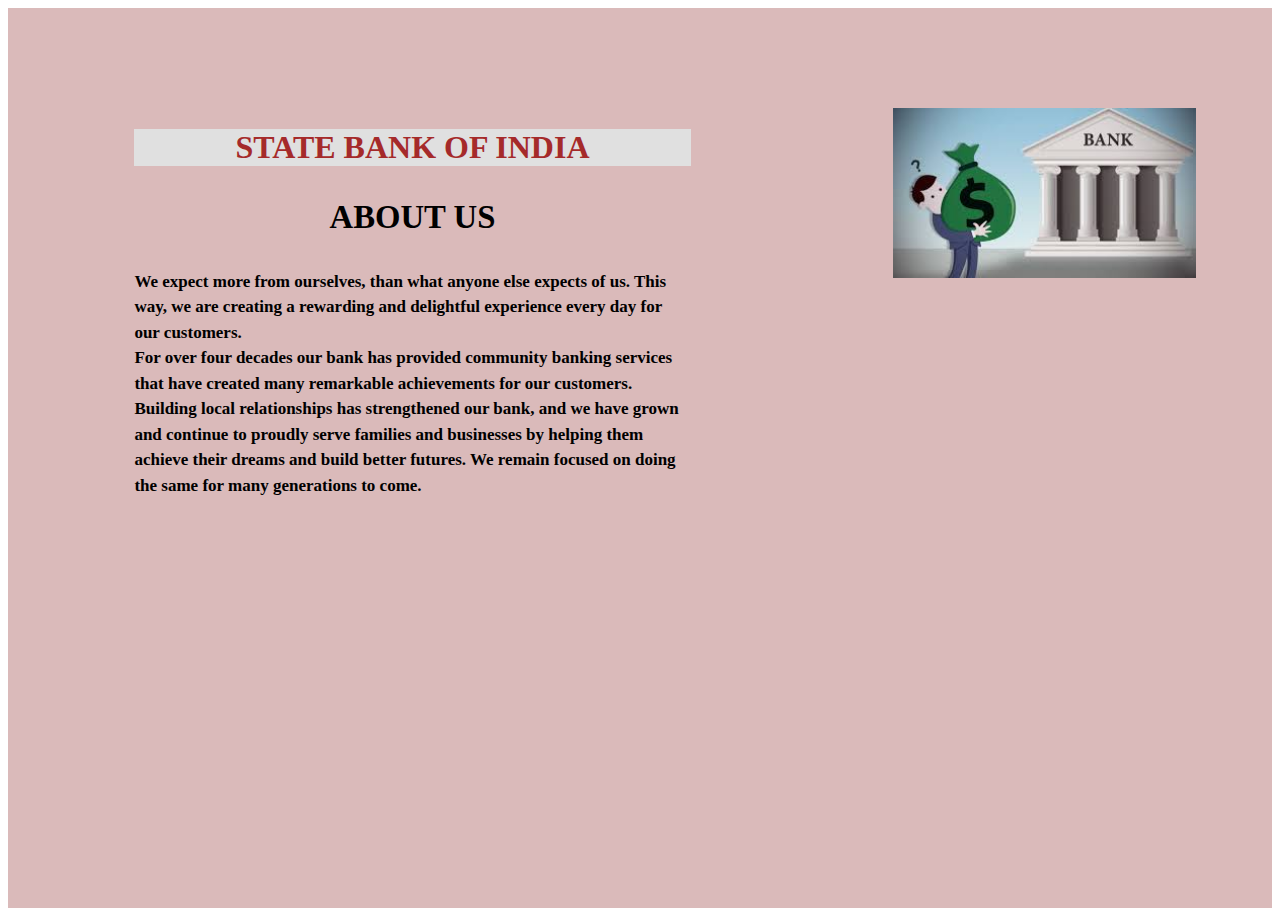
<file: about.html>
<!DOCTYPE html>
<html lang="en">
<head>
    <meta charset="UTF-8">
    <meta http-equiv="X-UA-Compatible" content="IE=edge">
    <meta name="viewport" content="width=device-width, initial-scale=1.0">
    <title>STATE BANK OF INDIA - About us</title>
    <link rel="stylesheet" href="https://pro.fontawesome.com/releases/v5.10.0/css/all.css" integrity="sha384-AYmEC3Yw5cVb3ZcuHtOA93w35dYTsvhLPVnYs9eStHfGJvOvKxVfELGroGkvsg+p" crossorigin="anonymous"/>
    <link rel="stylesheet" href="about.css">
</head>
<body>
    <div class="section">
        <div class="container">
            <div class="content-section">
                <div class="name">
                    <h1>STATE BANK OF INDIA</h1>
                </div>
                <div class="title">
                    <h3>About Us</h3>
                </div>
                <div class="content">
                    <h3>We expect more from ourselves, than
                        what anyone else expects of us. This way, we are creating
                        a rewarding and delightful experience every day for our customers.</br>
                        For over four decades our bank has provided community banking services that have created many remarkable achievements for our customers. Building local relationships has strengthened our bank, and we have grown and continue to proudly serve families and businesses by helping them achieve their dreams and build better futures. We remain focused on doing the same for many generations to come. </h3>
                </div>
                <div class="social">
                    <a href=""><i class="fab fa-facebook-f"></i></a>
                    <a href=""><i class="fab fa-twitter"></i></a>
                    <a href=""><i class="fab fa-instagram"></i></a>
                </div>
            </div>
            
        </div>
        <div class="image-section">
            <img src="bank.jpg" alt="">
        </div>
    </div>
    
    
</body>
</html>
</file>
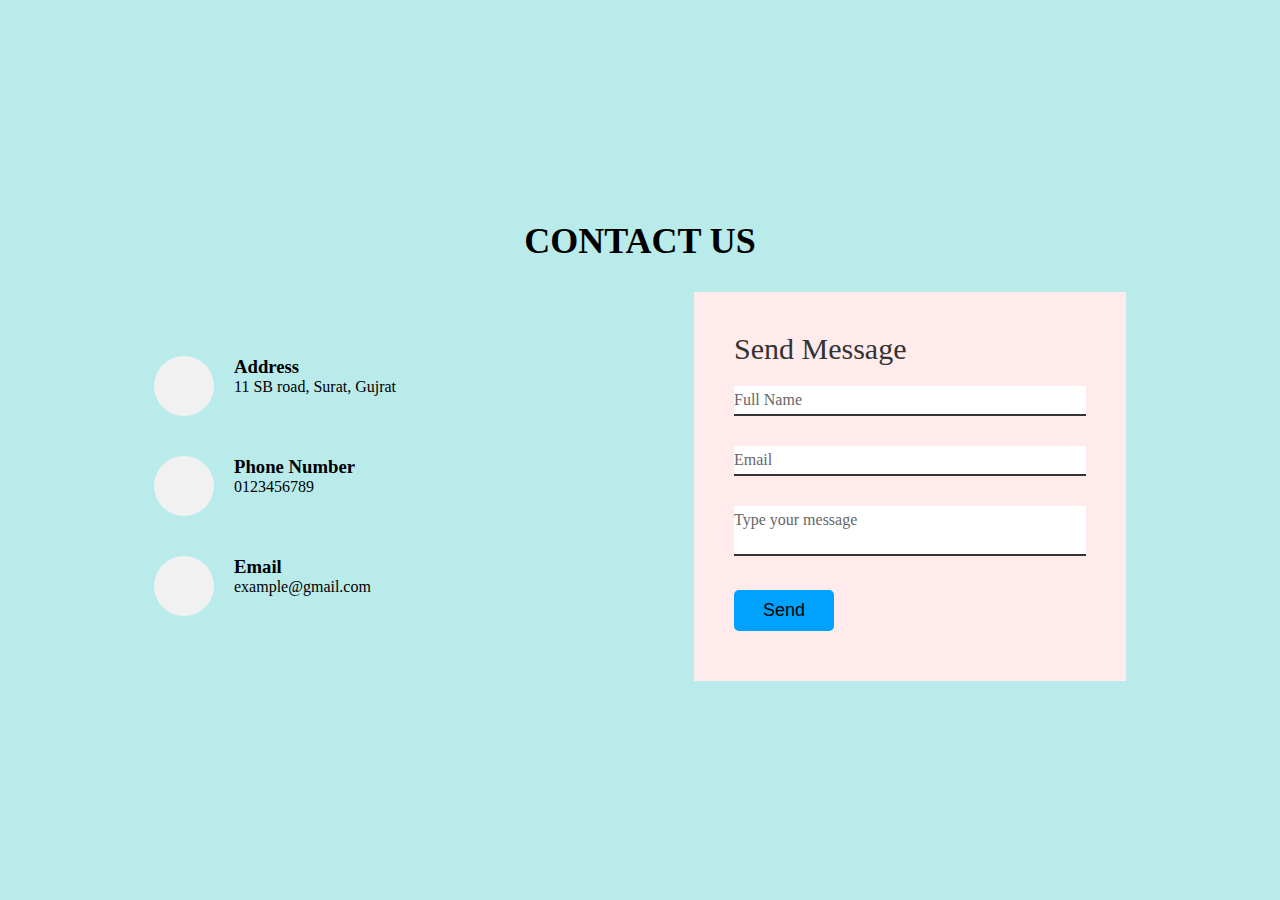
<file: contact.html>
<!DOCTYPE html>
<html lang="en">
<head>
    <meta charset="UTF-8">
    <meta http-equiv="X-UA-Compatible" content="IE=edge">
    <meta name="viewport" content="width=device-width, initial-scale=1.0">
    <title>STATE BANK OF INDIA- Contact us</title>
    <link rel="stylesheet" href="contact.css">
    <link rel="stylesheet" href="https://pro.fontawesome.com/releases/v5.10.0/css/all.css" integrity="sha384-AYmEC3Yw5cVb3ZcuHtOA93w35dYTsvhLPVnYs9eStHfGJvOvKxVfELGroGkvsg+p" crossorigin="anonymous"/>
</head>
<body>
    <section class="contact">
        <div class="content">
            <h2>Contact Us</h2>
        </div>
        <div class="container">
            <div class="contactInfo">
                <div class="box">
                    <div class="icon"><i class="fas fa-map-marker-alt"></i></div>
                    <div class="text">
                        <h3>Address</h3>
                        <p>11 SB road, Surat, Gujrat</p>
                    </div>
                </div>
                <div class="box">
                    <div class="icon"><i class="fas fa-phone"></i></div>
                    <div class="text">
                        <h3>Phone Number</h3>
                        <p>0123456789</p>
                    </div>
                </div>
                <div class="box">
                    <div class="icon"><i class="fas fa-mail-bulk"></i></div>
                    <div class="text">
                        <h3>Email</h3>
                        <p>example@gmail.com</p>
                    </div>
                </div>
            </div>
            <div class="contactForm">
                <form action="">
                    <h2>Send Message</h2>
                    <div class="inputBox">
                        <input type="text" name="" required="required">
                        <span>Full Name</span>
                    </div>
                    <div class="inputBox">
                        <input type="text" name="" required="required">
                        <span>Email</span>
                    </div>
                    <div class="inputBox">
                       <textarea required="required"></textarea>
                        <span>Type your message</span>
                    </div>
                    <div class="inputBox">
                       <input type="submit" name="" value="Send">
                    </div>
                </form>
            </div>
        </div>
    </section>
</body>
</html>
</file>
<file: about.css>
@import url('https://fonts.googleapis.com/css2?family=Lobster&family=Roboto:wght@400;500&display=swap');
*{
    margin: 2;
    padding: 5;
    box-sizing: border-box;
    font-family: 'Tisa', cursive;
}
.section{
    width: 100%;
    min-height: 100vh;
    background-color: rgb(218, 186, 186);
}
.container{
    width: 80%;
    display: block;
    margin: auto;
    padding-top: 100px;
}
.content-section{
    float: left;
    width: 55%;

}
.image-section{
    float: right;
    width: 30%;
}
.image-section img{
    width: 80%;
    height: auto;
}
.content-section .name{
    color: brown;
    text-align: center;
    background-color: rgb(224, 224, 224);
}
.content-section .title{
    text-align: center;
    text-transform: uppercase;
    font-size: 28px;
}
.content-section .content h3{
    margin-top: 20px;
    color: black;
    font-size: 17px;
    line-height: 1.5;
}
.content-section .social{
    margin-top: 40px;
}
.content-section .social i{
    color: #1a0d0d;
    font-size: 50px;
    padding: 0px 10px;
}
.content-section .social i:hover{
    color: #3d3d3d;

}

@media screen and (max-width: 768px){
    .container{
        width: 80%;
        display: block;
        margin: auto;
        padding-top: 50px;
    }
    .content-section{
        float: none;
        width: 100%;
        display: block;
        margin: auto;
    
    }
    .image-section{
        float: none;
        width: 100%;
    }
    .image-section img{
        width: 100%;
        display: block;
        margin: auto;
    }
    .content-section .title{
       text-align: left;
        font-size: 19px;
    }
    .content-section .content h3{
        margin-top: 20px;
        color: black;
        font-size: 17px;
        line-height: 1.5;
    }
    .content-section .social{
        text-align: center;
    }
  
    
}
</file>
<file: contact.css>
*{
    margin: 0;
    padding: 0;
    box-sizing: border-box;
}
.contact{
    position: relative;
    min-height: 100vh;
    padding: 50px 100px;
    display: flex;
    justify-content: center;
    align-items: center;
    flex-direction: column;
    background-color:  rgb(186, 235, 235);;
}
.contact .content{
    max-width: 800px;
    text-align: center;
}
.contact .content h2{
    font-size: 36px;
    font-weight: bold;
    text-transform: uppercase;
    
}
.container{
    width: 100%;
    display: flex;
    justify-content: center;
    align-items: center;
    margin-top: 30px;
}
.container .contactInfo{
    width: 50%;
    display: flex;
    flex-direction: column;
}
.container .contactInfo .box{
    position: relative;
    padding: 20px 0;
    display: flex;
}
.container .contactInfo .box .icon{
    min-width: 60px;
    height: 60px;
    background: rgb(241, 241, 241);
    display: flex;
    justify-content: center;
    align-items: center;
    border-radius: 50%;
    font-size: 22px;
}
.container .contactInfo .box .text{
    display: flex;
    margin-left: 20px;
    font-size: 16px;
    flex-direction: column;
    font-weight: 300;
}
.container .contactInfo .box .text h3{
    font-weight: bold;
}
.contactForm{
    width: 40%;
    padding: 40px;
    background: rgb(255, 235, 235);
}
.contactForm h2{
    font-size: 30px;
    color: #333;
    font-weight: 500;
}
.contactForm .inputBox{
    position: relative;
    width: 100%;
    margin-top: 10px;
}
.contactForm .inputBox input,
.contactForm .inputBox textarea
{
    width: 100%;
    padding: 5px 0;
    font-size: 16px;
    outline: none;
    margin: 10px 0;
    border: none;
    border-bottom: 2px solid #333;
    resize: none;
}
.contactForm .inputBox span{
    position: absolute;
    left: 0;
    padding: 5px 0;
    font-size: 16px;
    margin: 10px 0;
    pointer-events: none;
    transition: 0.5px;
    color: #666;
}
.contactForm .inputBox input:focus ~ span,
.contactForm .inputBox input:valid ~ span,
.contactForm .inputBox textarea:focus ~ span,
.contactForm .inputBox textarea:valid ~ span{
    color: #e91e63;
    font-size: 12px;
    transform: translateY(-20px);
}
.contactForm .inputBox input[type="submit"]{
    width: 100px;
    background: rgb(0, 162, 255);
    color: black;
    border: none;
    cursor: pointer;
    padding: 10px;
    font-size: 18px;
    border-radius: 5px;
}

@media (max-width: 991px)
{
    .contact{
        padding: 50px;
    }
    .container{
        flex-direction: column;
    }
    .container .contactInfo{
        margin-bottom: 40px;
    }
    .container .contactInfo,
    .contactForm{
        width: 100%;
    }
}
</file>
